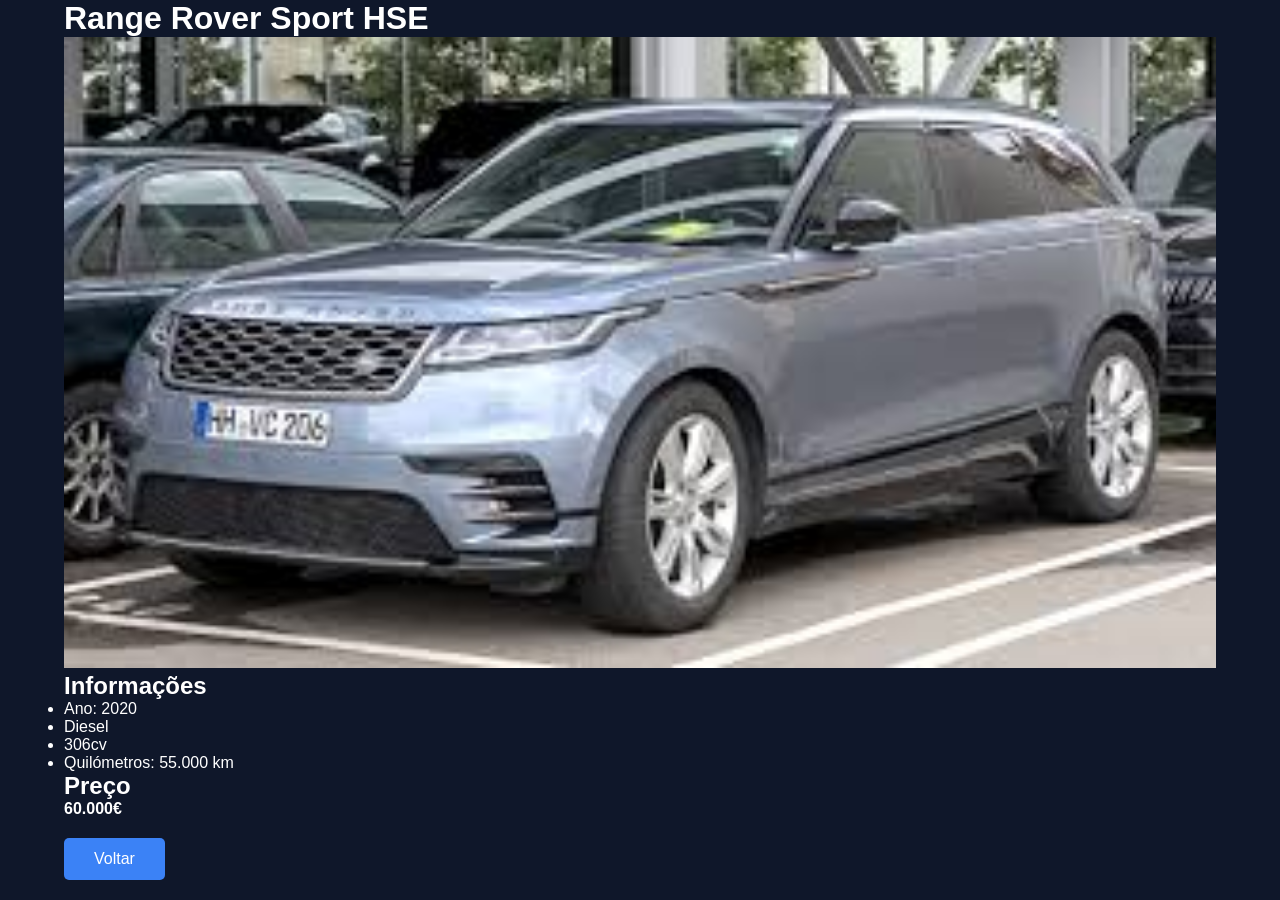
<file: rangerover.html>
<!DOCTYPE html>
<html lang="pt">
<head>
<meta charset="UTF-8">
<title>Range Rover Sport</title>
<link rel="stylesheet" href="style.css">
</head>
<body>

<div class="container">
<h1>Range Rover Sport HSE</h1>

<img src="[data-uri]"width="100%">
<h2>Informações</h2>
<ul>
<li>Ano: 2020</li>
<li>Diesel</li>
<li>306cv</li>
<li>Quilómetros: 55.000 km</li>
</ul>

<h2>Preço</h2>
<p><strong>60.000€</strong></p>

<a href="index.html" class="btn">Voltar</a>
</div>

</body>
</html>
</file>
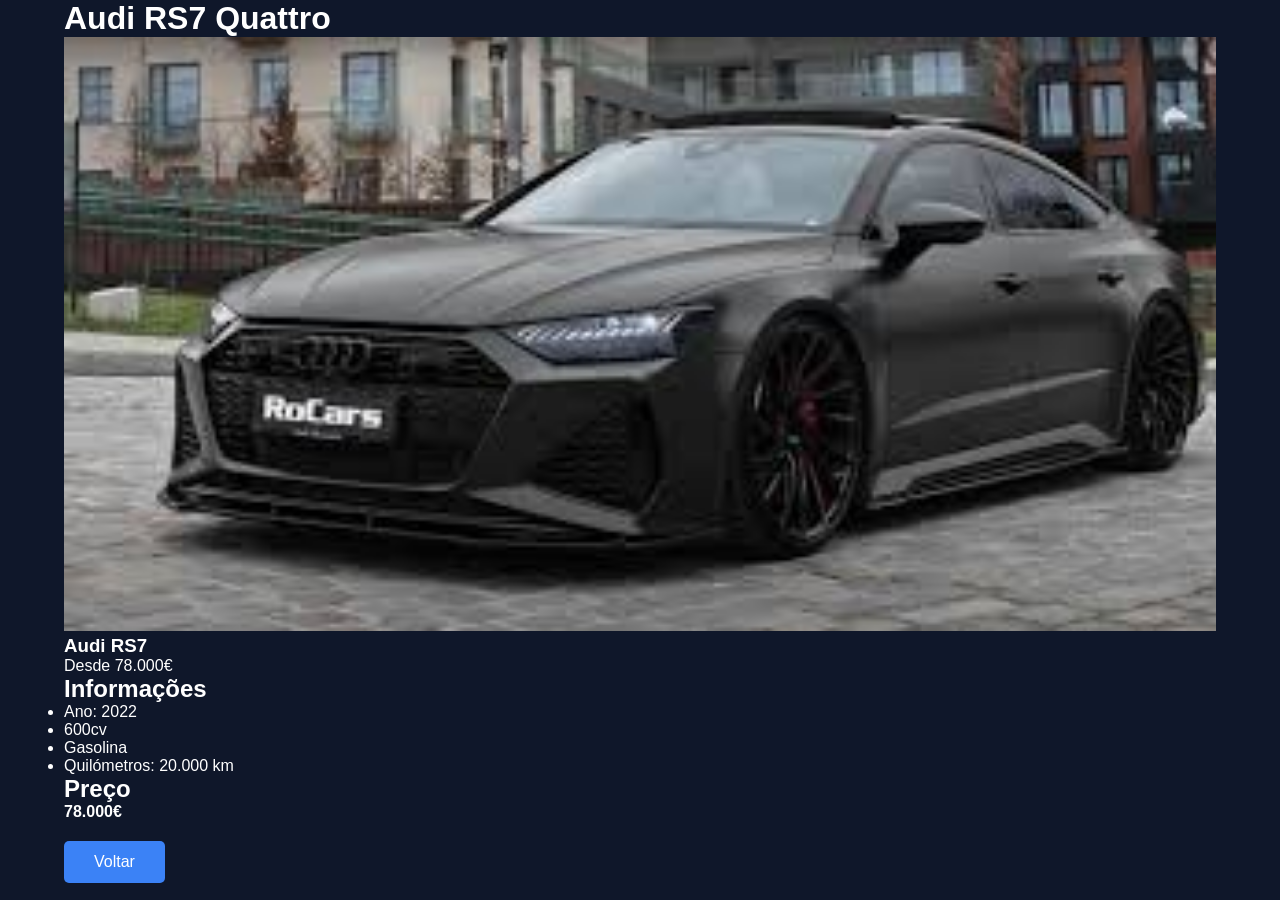
<file: rs7.html>
<!DOCTYPE html>
<html lang="pt">
<head>
<meta charset="UTF-8">
<title>Audi RS7</title>
<link rel="stylesheet" href="style.css">
</head>
<body>

<div class="container">
<h1>Audi RS7 Quattro</h1>

<img src="[data-uri]" width="100%">
<h3>Audi RS7</h3>
<p>Desde 78.000€</p>
<h2>Informações</h2>
<ul>
<li>Ano: 2022</li>
<li>600cv</li>
<li>Gasolina</li>
<li>Quilómetros: 20.000 km</li>
</ul>

<h2>Preço</h2>
<p><strong>78.000€</strong></p>

<a href="index.html" class="btn">Voltar</a>
</div>

</body>
</html>
</file>
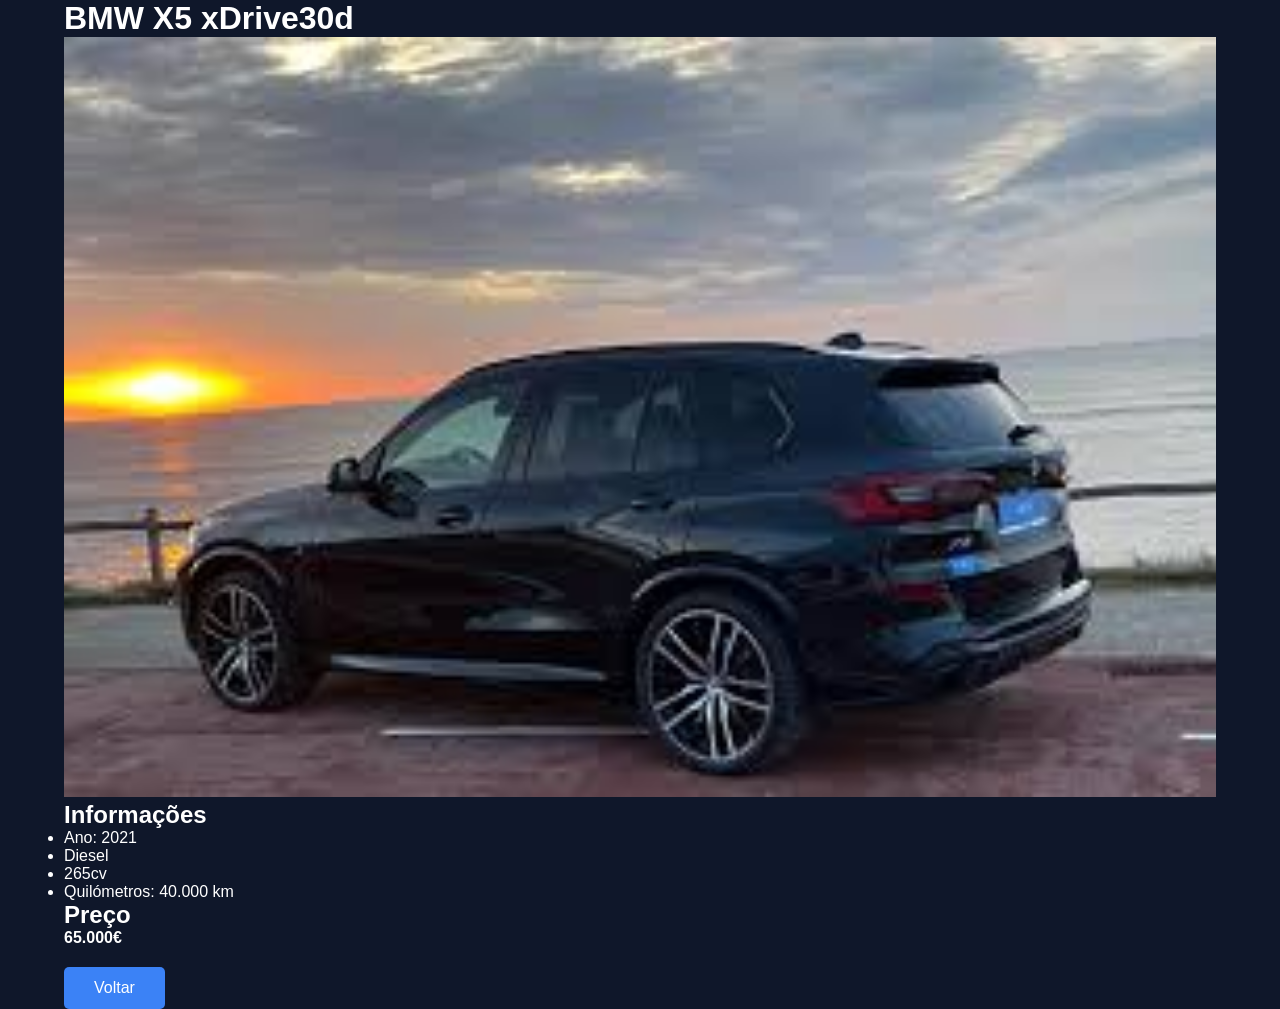
<file: x5.html>
<!DOCTYPE html>
<html lang="pt">
<head>
<meta charset="UTF-8">
<title>BMW X5</title>
<link rel="stylesheet" href="style.css">
</head>
<body>

<div class="container">
<h1>BMW X5 xDrive30d</h1>

<img src="[data-uri]" width="100%">

<h2>Informações</h2>
<ul>
<li>Ano: 2021</li>
<li>Diesel</li>
<li>265cv</li>
<li>Quilómetros: 40.000 km</li>
</ul>

<h2>Preço</h2>
<p><strong>65.000€</strong></p>

<a href="index.html" class="btn">Voltar</a>
</div>

</body>
</html>
</file>
<file: style.css>
* {
margin: 0;
padding: 0;
box-sizing: border-box;
}

body {
font-family: Arial, sans-serif;
background: #0f172a;
color: white;
}

.container {
width: 90%;
max-width: 1200px;
margin: auto;
}

header {
background: #0f172a;
padding: 20px 0;
border-bottom: 1px solid #1e293b;
}

header .container {
display: flex;
justify-content: space-between;
align-items: center;
}

nav ul {
list-style: none;
display: flex;
}

nav ul li {
margin-left: 25px;
}

nav ul li a {
color: #ccc;
text-decoration: none;
}

nav ul li a:hover {
color: #3b82f6;
}

.hero {
background: linear-gradient(to right, #000000cc, #000000cc),
url('https://images.unsplash.com/photo-1503376780353-7e6692767b70');
background-size: cover;
background-position: center;
padding: 120px 0;
text-align: center;
}

.btn {
display: inline-block;
background: #3b82f6;
padding: 12px 30px;
margin-top: 20px;
border-radius: 5px;
text-decoration: none;
color: white;
}

section {
padding: 70px 0;
text-align: center;
}

.cards {
display: flex;
flex-wrap: wrap;
gap: 25px;
justify-content: center;
margin-top: 40px;
}

.card {
background: #1e293b;
width: 320px;
border-radius: 12px;
overflow: hidden;
transition: 0.3s;
}

.card:hover {
transform: translateY(-10px);
box-shadow: 0 15px 30px rgba(0,0,0,0.5);
}

.card img {
width: 100%;
height: 200px;
object-fit: cover;
}

.card h3 {
margin: 15px 0;
}

.card-link {
text-decoration: none;
color: white;
}

#simulador input {
padding: 12px;
width: 250px;
margin-bottom: 10px;
border-radius: 5px;
border: none;
}

#simulador button {
padding: 12px 25px;
background: #3b82f6;
border: none;
color: white;
border-radius: 5px;
cursor: pointer;
}

form {
display: flex;
flex-direction: column;
max-width: 450px;
margin: auto;
}

form input,
form textarea {
padding: 12px;
margin-bottom: 15px;
border-radius: 5px;
border: none;
}

form button {
padding: 12px;
background: #3b82f6;
border: none;
border-radius: 5px;
color: white;
cursor: pointer;
}

footer {
background: #0f172a;
padding: 20px 0;
border-top: 1px solid #1e293b;
}
</file>
